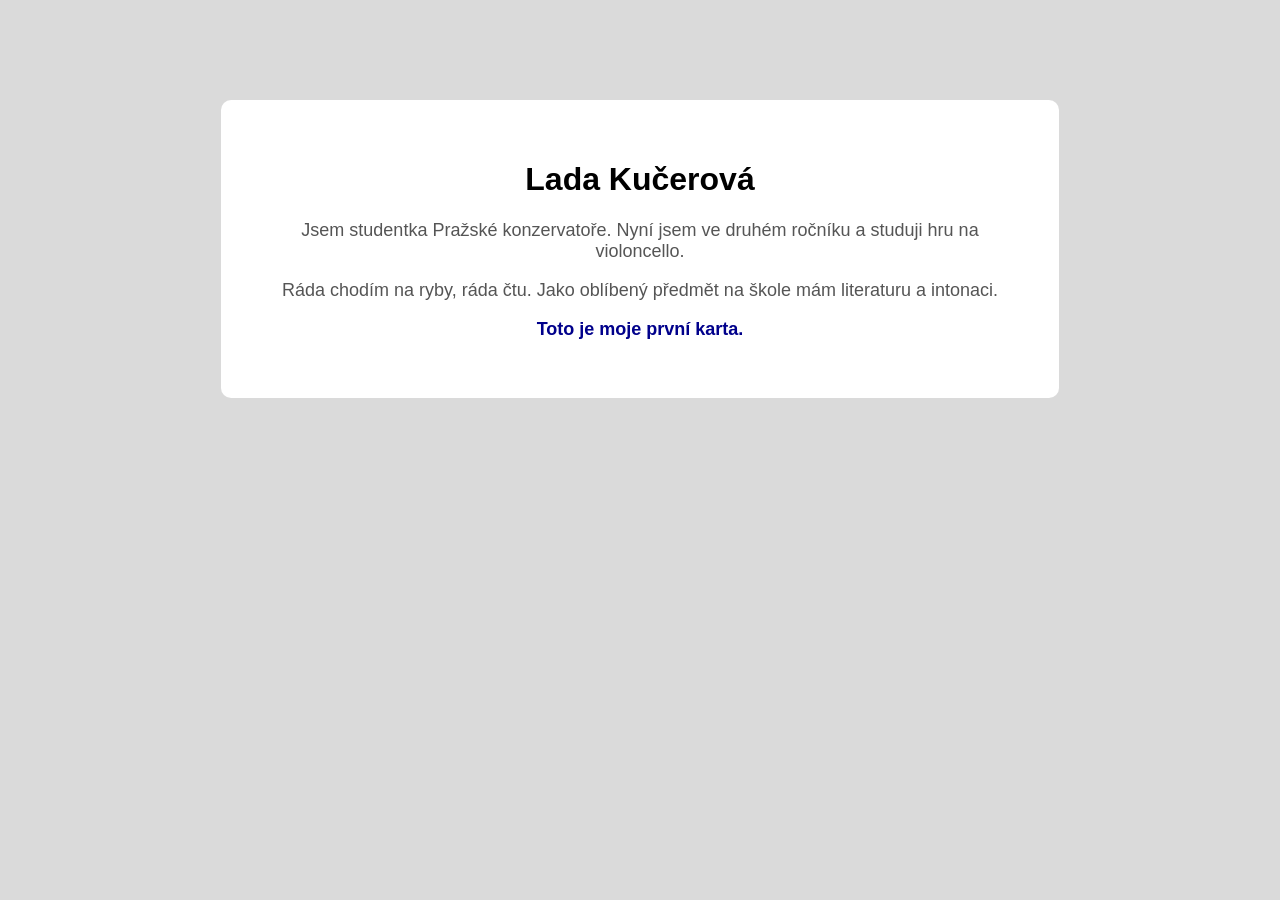
<file: 1.část/index.html>
<!DOCTYPE html>
<html lang="en">
<head>
    <link rel="stylesheet" href="STYLE.CSS">
    <meta charset="UTF-8">
    <meta name="viewport" content="width=device-width, initial-scale=1.0">
    <title>Moje karta</title>

    <!--INTERNAL CSS-->
    <STYLE>
      <h1{
        color: #2c3e50;
        text-align: center;
       }
    </STYLE>

    <!--EXTERNAL CSS-->
    <link rel="stylesheet" href="STYLE.CSS">
  </head>
  <body>

  <div class="card">
    <h1 style=""font-size: 40px;">Lada Kučerová</h1>
    <p> Jsem studentka Pražské konzervatoře. Nyní jsem ve druhém ročníku a studuji hru na violoncello.
    <p>Ráda chodím na ryby, ráda čtu. Jako oblíbený předmět na škole mám literaturu a intonaci.</p>
     
    <!--Inline.CSS-->
    <p style="font-weight: bold; color: darkblue;">
    Toto je moje první karta.
    </p>
    </div>
       
    
</body>
</html>
</file>
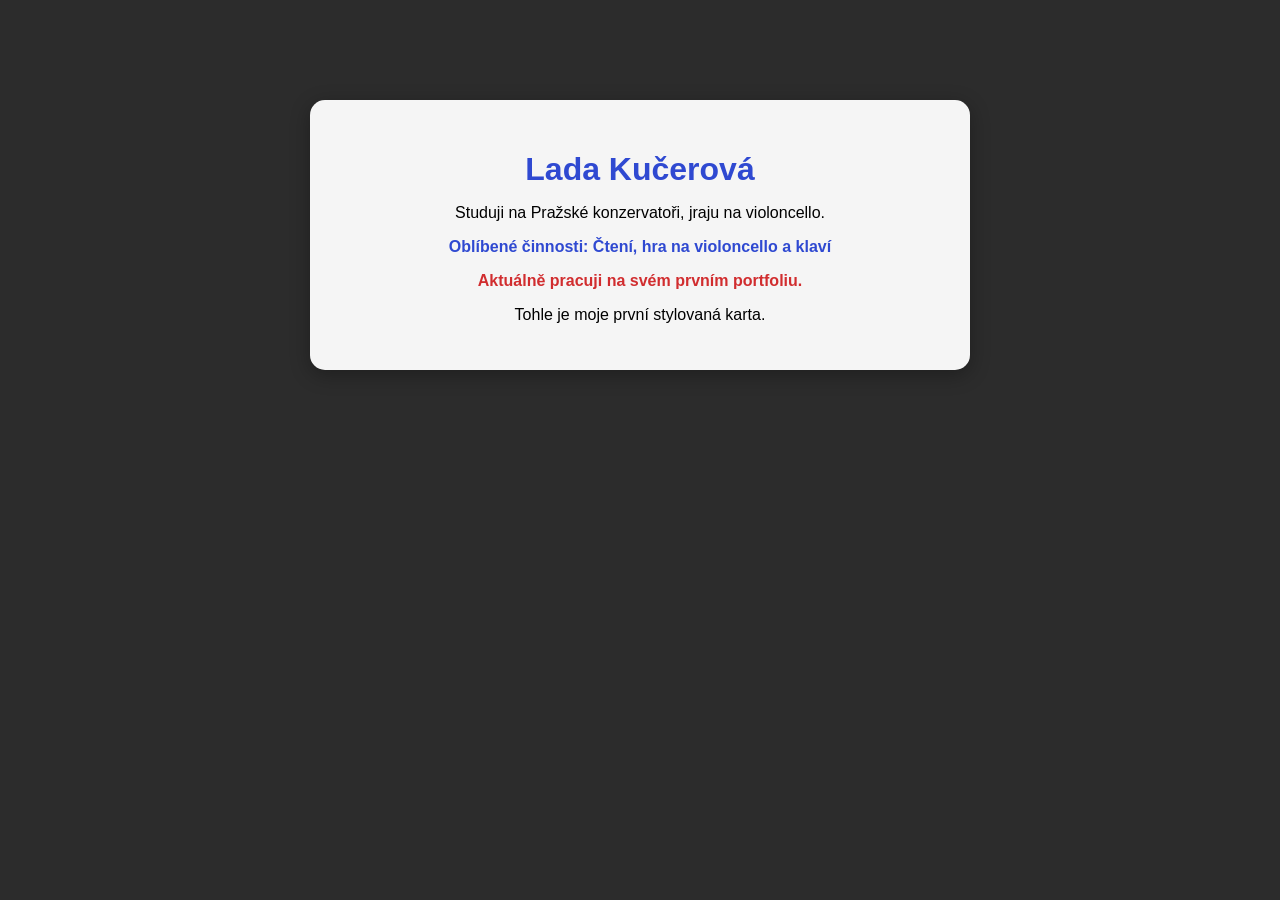
<file: 2.část/index.html>
<!DOCTYPE html>
<html lang="en">
<head>
    <link rel="stylesheet" href="./style.css">
    <meta charset="UTF-8">
    <meta name="viewport" content="width=device-width, initial-scale=1.0">
    <title>Malé portfolio</title>
    <link rel="stylesheet" href="style.css">
    </head> 
    <body>
     
    <div class="card">
    <h1>Lada Kučerová</h1>


    <p>Studuji na Pražské konzervatoři, jraju na violoncello.</p>


    <p class="blue">
    Oblíbené činnosti: Čtení, hra na violoncello a klaví<picture>
    </p>

    <p class="red">
    Aktuálně pracuji na svém prvním portfoliu.
    </p>

    <p>
        Tohle je moje první stylovaná karta.
    </p>
    </div>


   </body>
   </html>
</file>
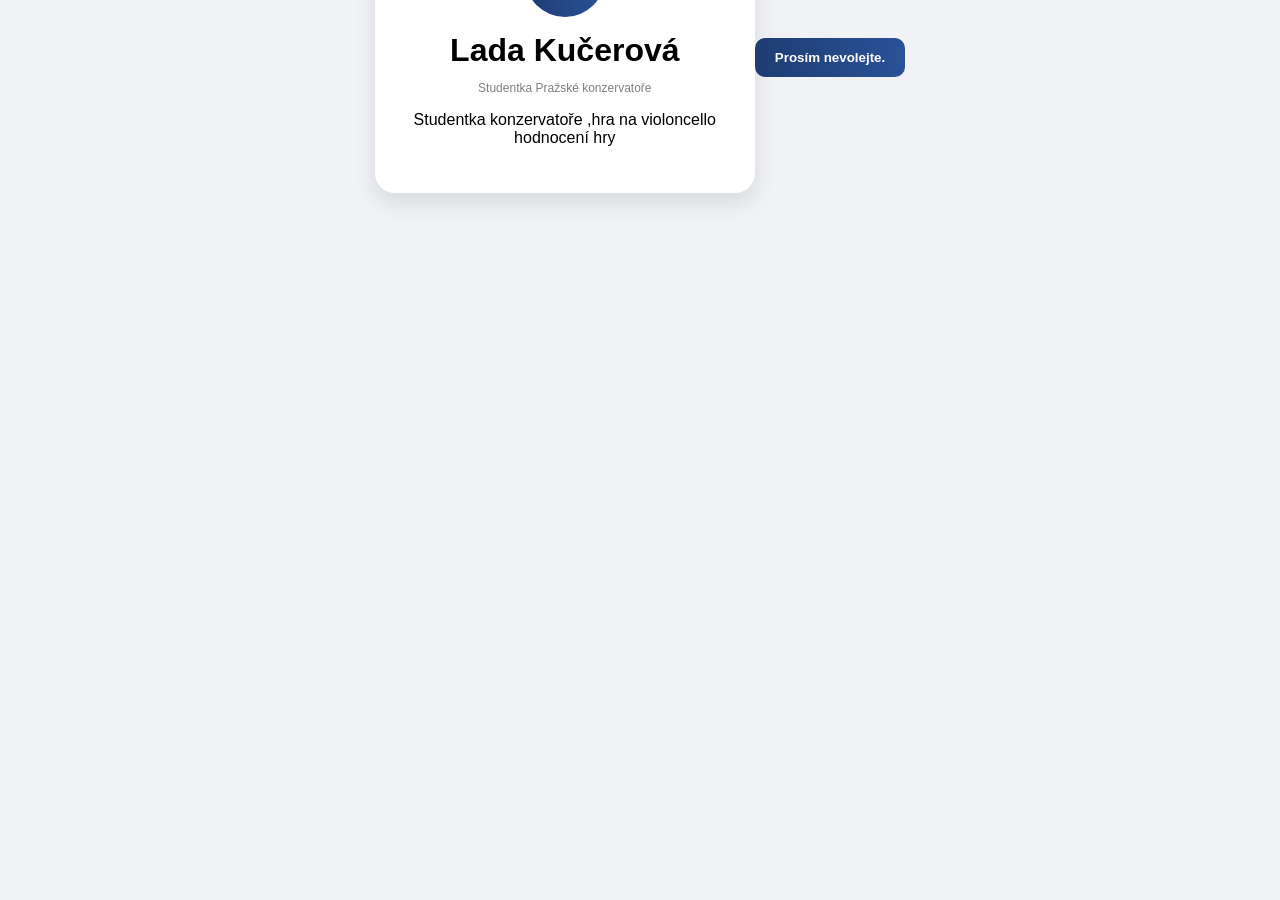
<file: 3.část/index.html>
<!DOCTYPE html>
<html lang="en">
<head>
    <meta charset="UTF-8">
    <meta name="viewport" content="width=device-width, initial-scale=1.0">
    <title>Profilová karta</title>
    <link rel="stylesheet" href="style.css">
</head>
<body>

<div class="card">
<div class="avatar">CD</div>

<h1>Lada Kučerová</h1>
<p class="subtitle">Studentka Pražské konzervatoře</p>

<p class="description>
 Dělám ukoly na informatiku.
</p>

<div class="skills">
<span>Studentka konzervatoře</span>
<span>,hra na violoncello</span>
<span>hodnocení hry
</span>
</div>

<button>Prosím nevolejte.</button>
</div>
    
</body>
</html>
</file>
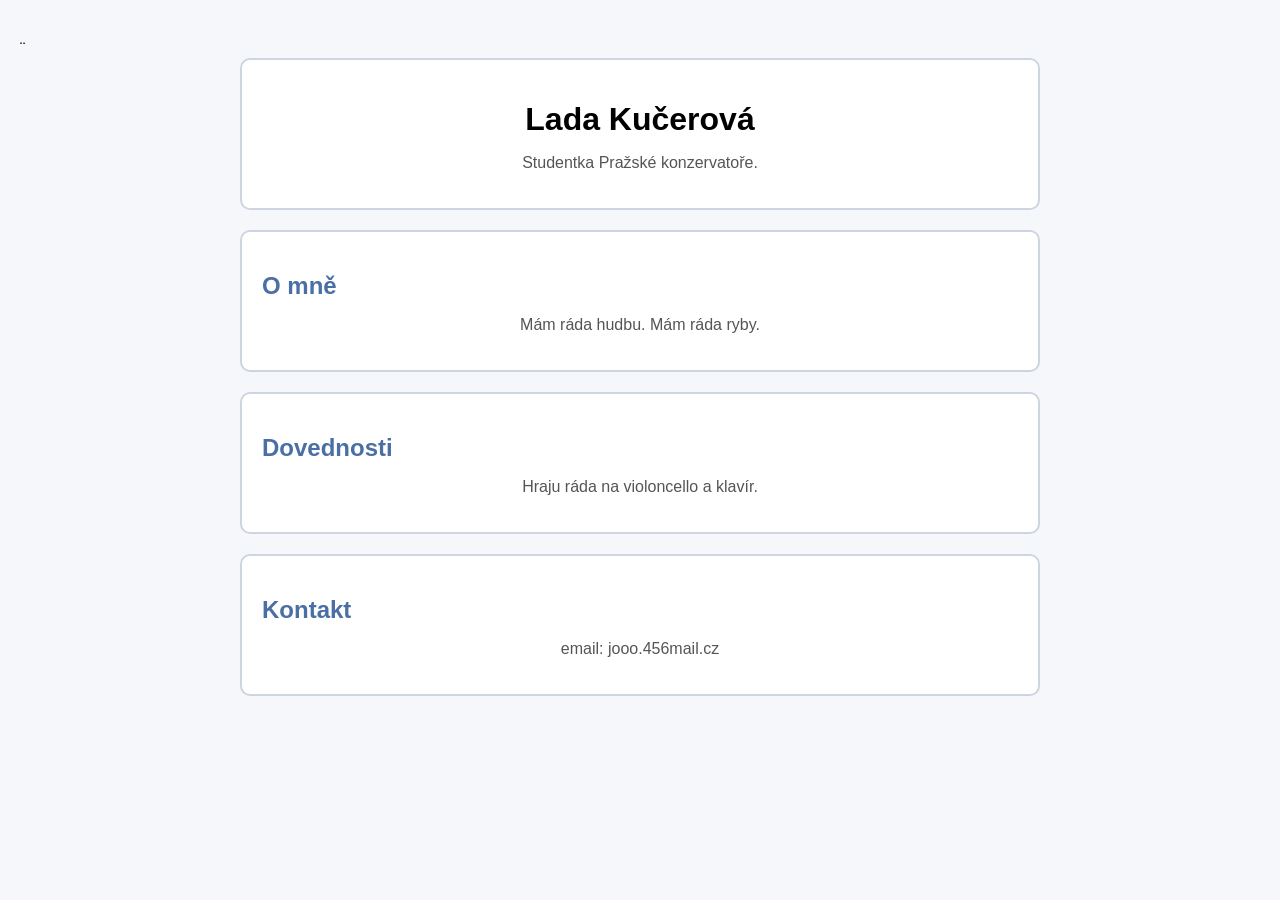
<file: 4.část/index.html>
<!DOCTYPE html>
<html lang="en">
<head>
    <meta charset="UTF-8">
    <meta name="viewport" content="width=device-width, initial-scale=1.0">
    <title>Lada Kučerová</title>¨
    <link rel="stylesheet" href="style.css">
</head>
<body>

<div class="container">

<div class="card">
<h1>Lada Kučerová</h1>
<p>Studentka Pražské konzervatoře.</p>
</div>

<div class="card">
<h2>O mně</h2>
<p>Mám ráda hudbu. Mám ráda ryby.</p>
</div>

<div class="card">
<h2>Dovednosti</h2>
<p>Hraju ráda na violoncello a klavír.</p>
</div>

<div class="card">
<h2>Kontakt</h2>
<p>email: jooo.456mail.cz</p>
</div>


    
</body>
</html>
</file>
<file: 1.část/STYLE.CSS>
body{
background-color: #2c2c2c2c;
font-family: Arial, sans-serif;
}

.card{
    background-color: white;
    width: 60%;
    margin: 100px auto;
    padding: 40px;
    text-align: center;
    border-radius: 10px;
}

p{
color: #555;
font-size: 18px;
}

.card{
    box-shadow: 00 20px rgba;
}
</file>
<file: 2.část/style.css>
body{
background-color: #2C2C2C; /* dark background */
font-family: arial, sans-serif;
}

/* Card */
.card{
    background-color: #f5f5f5;
    width: 600px;
    margin: 100px auto;
    padding: 30px;
    border-radius: 15px;
    text-align: center;

/* Shadow effect */
box-shadow: 0px 5px 20px rgba(0, 0, 0, 0.3)
}

/* Title */
.card h1{
    color: #2f49d1;
    margin-bottom: 15px;
}

/* Blue text */
.blue{
    color: #2f49d1;
    font-weight: bold;
}

/* Red text */
.red{
    color: #d12d2f;
    font-weight: bold;
}
</file>
<file: 3.část/style.css>
body{
    margin: 0;
    font-family: Arial, sans-serif;
    background: #f0f2f5;
    display: flex;
    justify-content: center;
    align-items: center;
    height: 100px;
}

/* KARTA */
.card{
    background: white;
    padding: 30px;
    border-radius: 20px;
    width: 320px;
    text-align: center;
    box-shadow: 0 10px 25px rgba(0,0,0,0.1);
}

/* AVATAR */
.avatar{
    width: 80px;height: 80px;
    background: linear-gradient(to right, #1e3c72, #2a5298);
    color: white;
    border-radius: 50%;
    display: flex;
    justify-content: center;
    align-items: center;
    font-weight: bold;
    font-size: 24px;
    margin: 0 auto 15px;
}

/* TEXT */
h1{
    margin: 10px 0;
}

.subtitle{
    font-size: 12px;
    color: gray;
    margin- bottom: 15px;
}

.description{
    font-size: 14px;
    color: #444;
    marginbottom: 20px;
}

/* SKILLS */
.skills span{
    display: inline-block;
    background: #e0eCff;
    color: #2a5298;
    padding: 6px 12px;
    border-radius: 20px;
    margin: 5px;
    font-size: 13px;
}

/* BUTTON */
button{
margin-top: 15px;
padding: 12px 20px;
border: none;
border-radius: 10px;
background: linear-gradient(to right, #1e3c72,#2a5298);
color: white;
font-weight: bold;
cursor: pointer;
transition: 0.3s;
}

button:hover {
    opacity: 0.9;
}
</file>
<file: 4.část/style.css>
body{
font-family: arial, sans-serif;
background-color: #f5f7fB;
margin: 0;
padding: 40px 20px;
}

.container{
max-width: 800px;
margin: auto;
}

.card{
background: white;
border: 2px solid #cdd6e0;
border-radius: 10px;
padding: 20px;
margin-bottom: 20px;
}

h1{
    text-align: center;
    margin-bottom: 10px;
}

.card p{
    text-align: center;
    color: #555;
}

h2{
    color:#4a6fa5;
    margin-bottom: 10px;
}
</file>
